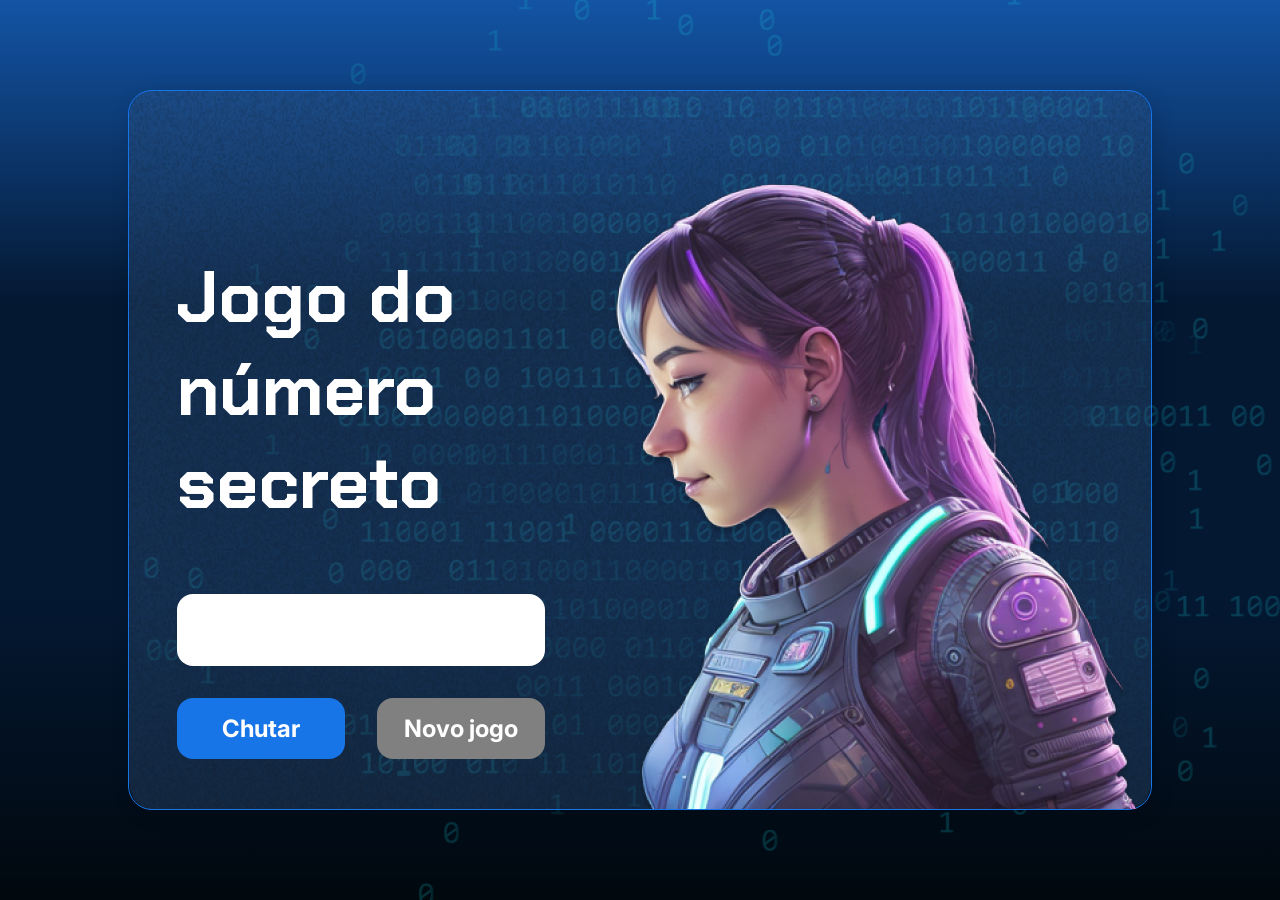
<file: app/index.html>
<!DOCTYPE html>
<html lang="pt-br">

<head>
    <meta charset="UTF-8">
    <meta name="viewport" content="width=device-width, initial-scale=1.0">
    <script src="https://code.responsivevoice.org/responsivevoice.js"></script>
    <link rel="preconnect" href="https://fonts.googleapis.com">
    <link rel="preconnect" href="https://fonts.gstatic.com" crossorigin>
    <link href="https://fonts.googleapis.com/css2?family=Chakra+Petch:wght@700&family=Inter:wght@400;700&display=swap"
        rel="stylesheet">
    <link rel="stylesheet" href="style.css">
    <title>JS Game</title>
</head>

<body>

    <div class="container">
        <div class="container__conteudo">
            <div class="container__informacoes">
                <div class="container__texto">
                    <h1></h1>
                    <p class="texto__paragrafo"></p>
                </div>
                <input type="number" min="1" max="10" class="container__input">
                <div class="chute container__botoes">
                    <button onclick="verificarChute()" class="container__botao">Chutar</button>
                    <button onclick="reiniciarJogo()" id="reiniciar" class="container__botao" disabled>Novo jogo</button>
                </div>
            </div>
            <img src="./img/ia.png" alt="Uma pessoa olhando para a esquerda" class="container__imagem-pessoa" />
        </div>
    </div>




    <script src="app.js" defer></script>
</body>

</html>
</file>
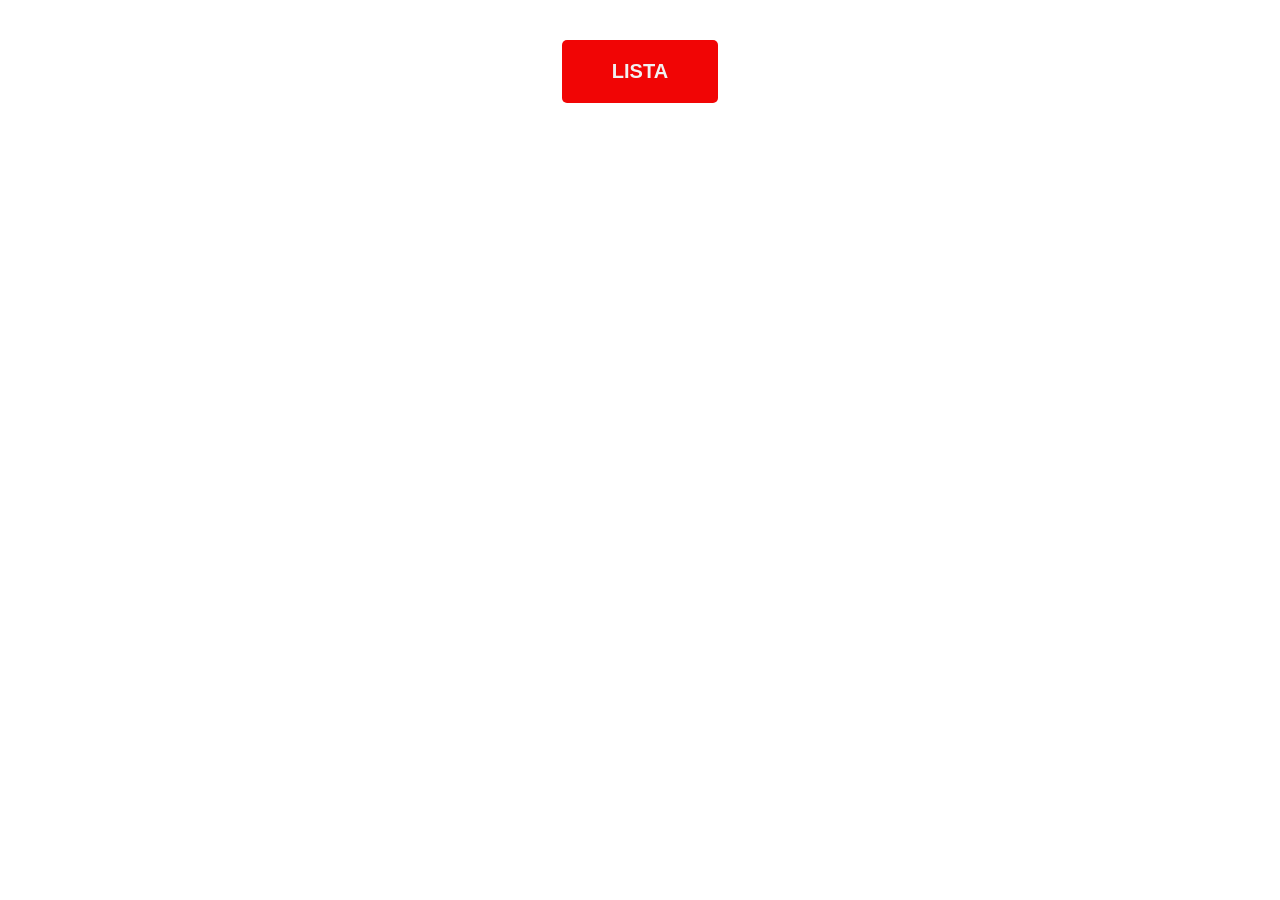
<file: Alura/Lista de frutas/index.html>
<!DOCTYPE html>
<html lang="pt-BR">
<head>
    <meta charset="UTF-8">
    <meta name="viewport" content="width=device-width, initial-scale=1.0">
    <link rel="stylesheet" href="style.css">
    <title>Lista de Compras</title>
</head>
<body>
    <main>
        <button id="botao"> <strong>LISTA</strong> </button>
    </main> 
</body>
<script src="script.js"></script>
</html>
</file>
<file: app/style.css>
* {
    box-sizing: border-box;
    margin: 0;
    padding: 0;
    color: white;
}

body {
    background: linear-gradient(#1354A5 0%, #041832 33.33%, #041832 66.67%, #01080E 100%);
    height: 100vh;
    display: flex;
    align-items: center;
    justify-content: center;
}


body::before {
    background-image: url("img/code.png");
    background-repeat: no-repeat;
    background-position: right;
    content: "";
    display: block;
    position: absolute;
    width: 100%;
    height: 100%;
    opacity: 0.4;
}

.container {
    width: 80%;
    height: 80%;
    display: flex;
    align-items: center;
    justify-content: space-between;
    border-radius: 24px;
    border: 1px solid #1875E8;
    box-shadow: 4px 4px 20px 0px rgba(1, 8, 14, 0.15);
    background-image: url("img/Ruido.png");
    background-size: 100% 100%;
    position: relative;
}


.container__conteudo {
    display: flex;
    align-items: center;
    position: absolute;
    bottom: 0;
}

.container__informacoes {
    flex: 1;
    padding: 3rem;
}

.container__botao {
    border-radius: 16px;
    background: #1875E8;
    padding: 16px 24px;
    width: 100%;
    font-size: 24px;
    font-weight: 700;
    border: none;
    margin-top: 2rem;
}

.container__texto {
    margin: 16px 0 16px 0;
}

.container__texto-azul {
    color: #1875E8;
}

.container__input {
    width: 100%;
    height: 72px;
    border-radius: 16px;
    background-color: #FFF;
    border: none;
    color: #1875E8;
    padding: 2rem;
    font-size: 24px;
    font-weight: 700;
    font-family: 'Inter', sans-serif;
}

.container__botoes {
    display: flex;
    gap: 2em;
}

h1 {
    font-family: 'Chakra Petch', sans-serif;
    font-size: 72px;
    padding-bottom: 3rem;
}

p,
button {
    font-family: 'Inter', sans-serif;
}

.texto__paragrafo {
    font-size: 32px;
    font-weight: 400;
}

button:disabled {
    background-color: gray;
}

@media screen and (max-width: 1250px) {

    h1 {
        font-size: 50px;
    }

    .container__botao {
        font-size: 16px;
    }


    .texto__paragrafo {
        font-size: 24px;
    }

    .container__imagem-pessoa {
        display: none;
    }

    .container__conteudo {
        display: block;
        position: inherit;
    }

    .container__informacoes {
        padding: 1rem
    }
}
</file>
<file: Alura/Lista de frutas/style.css>
:root {
    --cor-botao: #f10505;
    --cor-header: linear-gradient(to right, red, rgb(16, 15, 17) 25%, rgb(175, 169, 169));
    --cor-footer: linear-gradient(to right, rgb(175, 169, 168), rgb(16, 15, 17) 25%, rgb(240, 3, 3));
}


#botao {
    display: block;
    margin: 40px auto; 
    padding: 20px 50px;
    border: none;
    border-radius: 5px;
    font-size: 20px; 
    cursor: pointer;
    color: #f1f1f1;
    background-color: var(--cor-botao); 


header {
    width: 100%;
    height: 50px;
    background: var(--cor-header);
    color: #f1f1f1;
    
    
    display: flex;
    justify-content: center; 
    align-items: center;     

header h1 {
    margin: 0; 

footer {
    width: 100%;
    height: 50px;
    background: var(--cor-footer);
    color: #f1f1f1;
    
    position: fixed;
    bottom: 0;
    left: 0;
    
    display: flex;
    justify-content: center;
    align-items: center;
}
</file>
